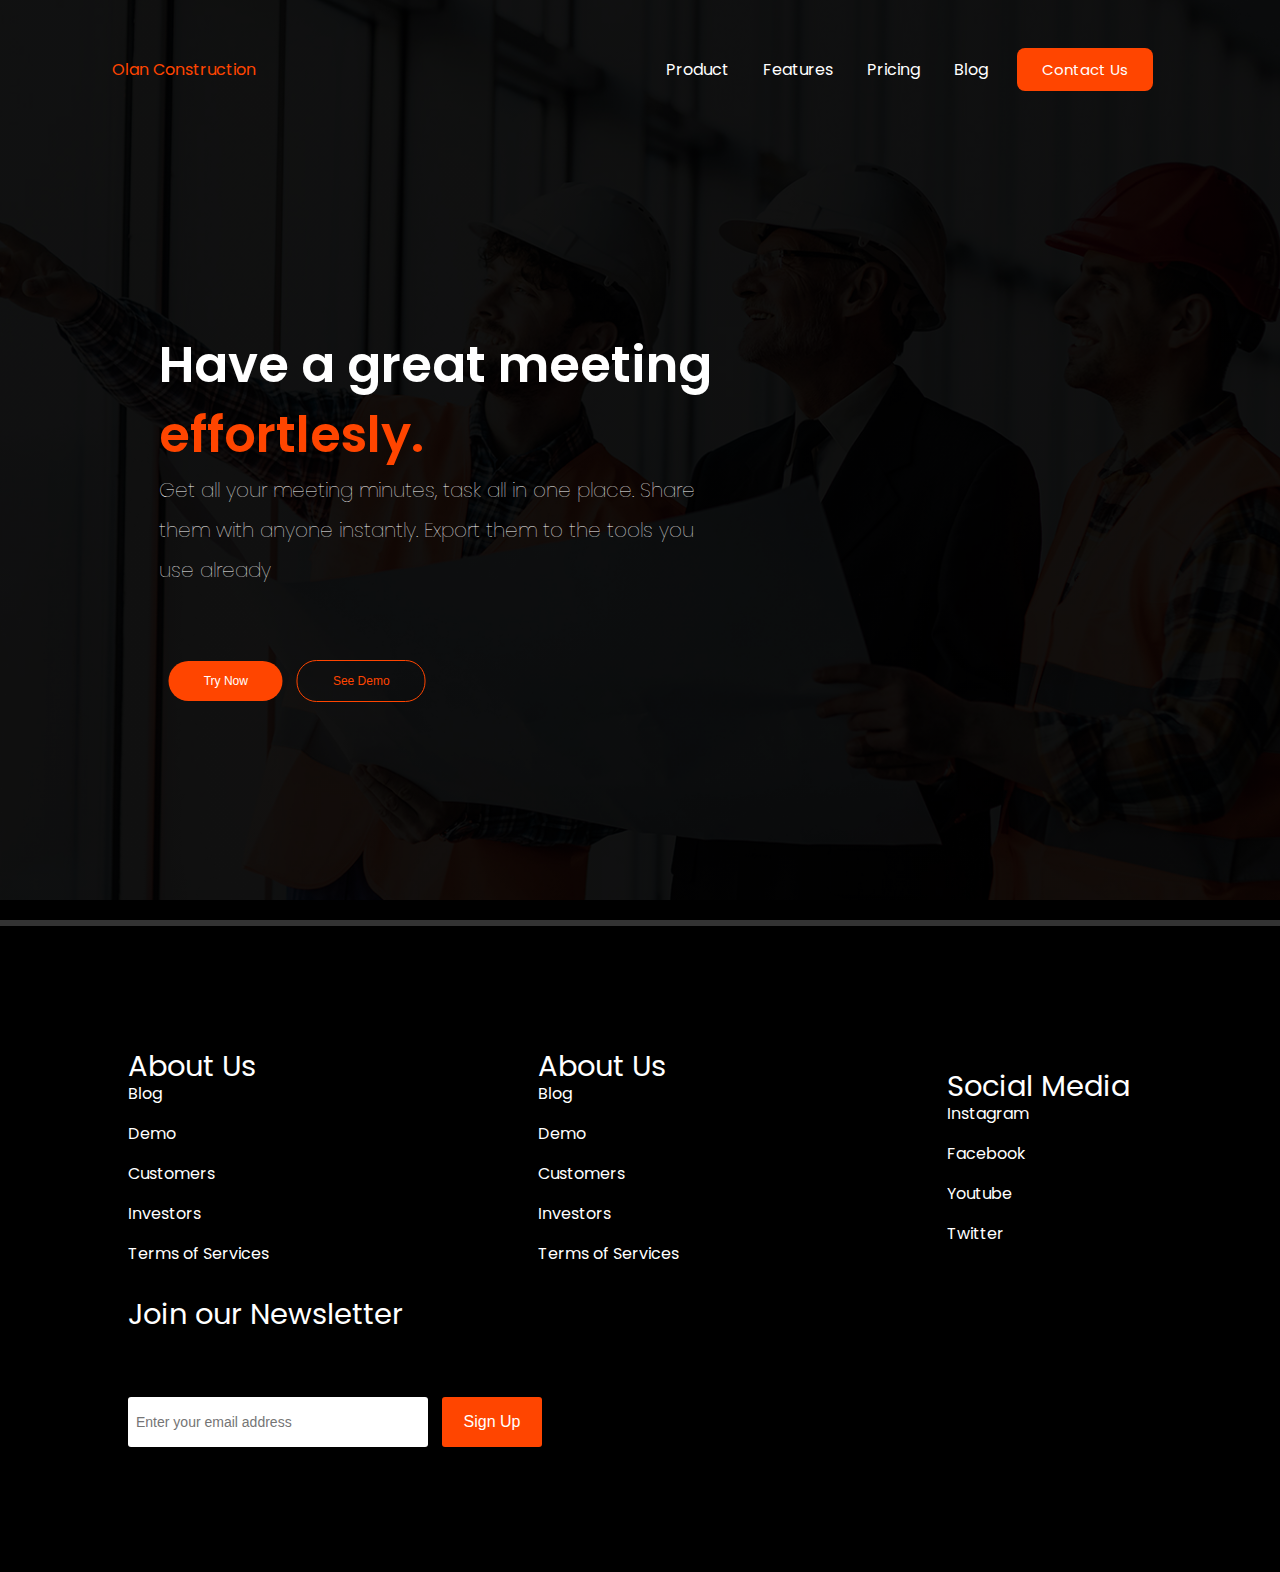
<file: index.html>
<!DOCTYPE html>
<html lang="en">
<head>
    <meta charset="UTF-8">
    <meta http-equiv="X-UA-Compatible" content="IE=edge">
    <meta name="viewport" content="width=device-width, initial-scale=1.0">
    <link rel="stylesheet" href="style.css">
    <link href="https://fonts.googleapis.com/css2?family=Poppins:wght@400;500;600;700;800&display=swap"
    rel="stylesheet">
    <title>Olan Construction</title>
</head>
<body>
<div>
    <div class="header">
        <nav>
        <p style="color: orangered">Olan Construction</p>
                <ul class="nav-links">
                <li><a href="#">Product</a></li>
                <li><a href="#">Features</a></li>
                <li><a href="#">Pricing</a></li>
                <li><a href="#">Blog</a></li>
                <li class="btn">Contact Us</li>
            </ul>
        </nav>
    </div>
    <div class="header-content">
        <h1>Have a great meeting</h1>
        <h1 style="color: orangered">effortlesly.</h1>
        <p class="text">Get all your meeting minutes, task all in one place. 
            Share them with anyone instantly. Export them to the tools you use already</p>
            <div>
                    <form >
                        <button>Try Now</button>
                        <button class="two">See Demo</button>
                    </form>
                </div>
    </div>
</div>
<div class="footer">
    <div class="row">
    <!-- this is the first column -->
    <div class="col">
        <h2>About Us</h2>
        <a href="#">Blog</a>
        <a href="#">Demo</a>
        <a href="#">Customers</a>
        <a href="#">Investors</a>
        <a href="#">Terms of Services</a>
    </div>
    <!-- this is the second column -->
    <div class="col">
            <h2>About Us</h2>
            <a href="#">Blog</a>
            <a href="#">Demo</a>
            <a href="#">Customers</a>
            <a href="#">Investors</a>
            <a href="#">Terms of Services</a>
    </div>
    <!-- this is the third column -->
    <div class="col">
        <h2>Social Media</h2>
        <a href="#">Instagram</a>
        <a href="#">Facebook</a>
        <a href="#">Youtube</a>
        <a href="#">Twitter</a>
    </div>
    <div>
    <h2>Join our Newsletter</h2>
    <form class="email-signup">
        <input type="email" placeholder="Enter your email address">
        <button type="submit">Sign Up</button>
    </form>
    </div>
</div>
</div>
</body>
</html>
</file>
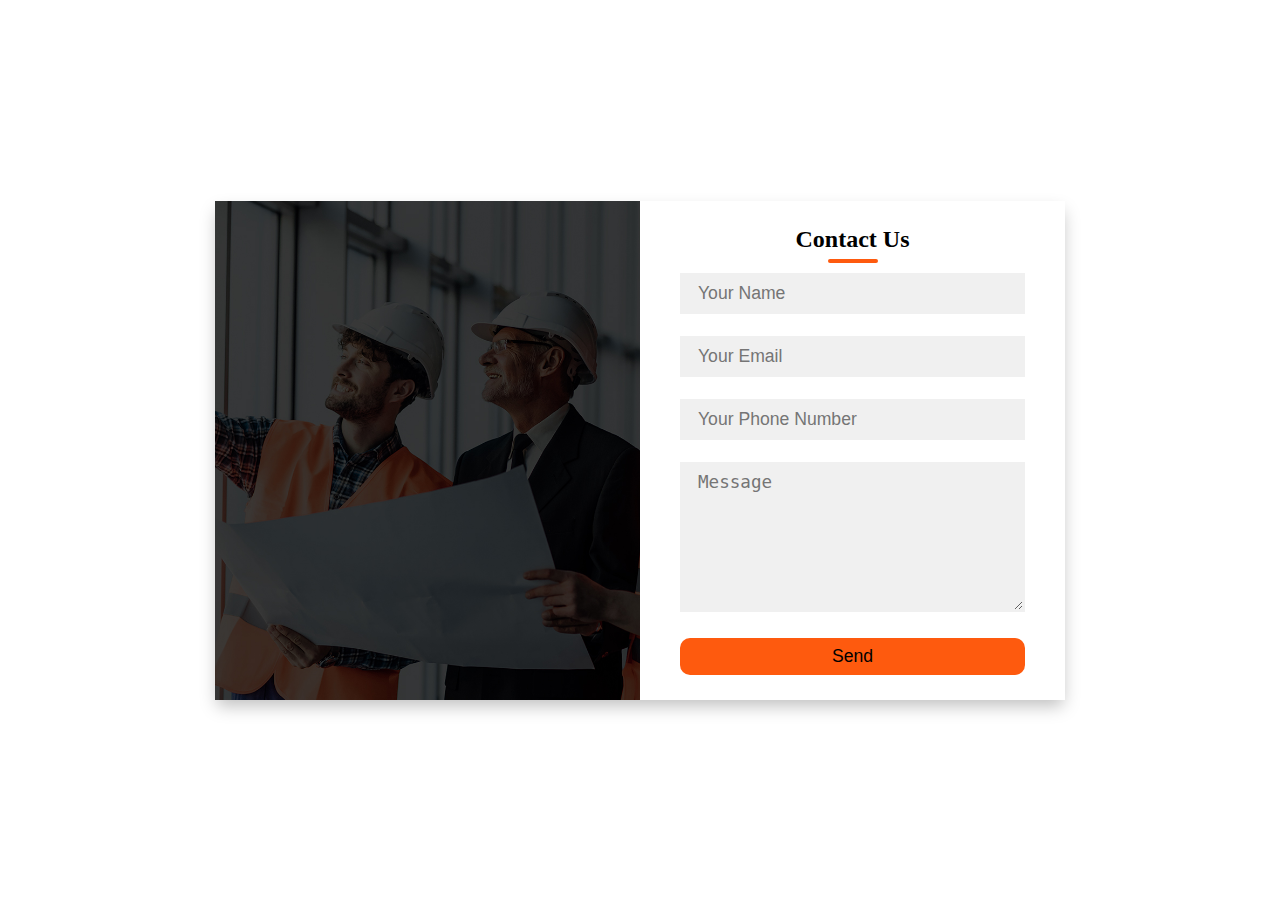
<file: contact.html>
<!DOCTYPE html>
<html lang="en">
<head>
    <meta charset="UTF-8">
    <meta name="viewport" content="width=device-width, initial-scale=1.0">
    <meta http-equiv="X-UA-Compatible" content="ie=edge">
    <title>Contact</title>
    <link rel="stylesheet" href="contact.css">
</head>
<body>
    <div class="container">
        <div class="contact-box">
            <div class="left"></div>
            <div class="right">
                <h2>Contact Us</h2>
                <input type="text" class="field" placeholder="Your Name">
                <input type="email" class="field" placeholder="Your Email">
                <input type="number" class="field" placeholder="Your Phone Number">
                <textarea class="field area" placeholder="Message"></textarea>
                <button class="btn">Send</button>
            </div>
        </div>
    </div>
</body>
</html>
</file>
<file: style.css>
*{
    margin:0;
    padding:0;
    box-sizing: border-box;
}
body{
    background: #000;
    color: #fff;
    font-family: 'Poppins', sans-serif;
}
.header{
    width: 100%;
    height: 100vh;
    background-image: linear-gradient(rgba(0,0,0,0.7),rgba(0,0,0,0.7)),url(banner-bg.jpg);
    background-size: cover;
    background-position: center;
    padding: 10px 8%;
    position: relative;
}
nav{
    display: flex;
    align-items: center;
    justify-content: space-between;
    padding: 10px;
}
.nav-links{
    padding: 28px 0;
}
.nav-links li{
    display: inline-block;
    margin: 0 15px;
}
.nav-links li a{
    color: rgb(255, 255, 255);
    text-decoration: none;
    padding: 5px 0;
    position: relative;
}
.nav-links li a:hover{
    text-decoration: underline;
}
nav .btn{  
    background: orangered;
    color: #fff;
    padding: 10px 25px;
    font-size: 15px;
    border-radius: 8px; 
    cursor: pointer;
    border: 0;
    outline: 0;
    margin-left: 10px;
    text-decoration: none;
}
.header-content{
    position: absolute;
    top: 50%;
    left: 34% ;
    transform: translate(-50%, -50%);
    text-align: left;
    margin-top: 100px;
}
.header-content h1{
    font-size: 50px;
    line-height: 70px;
    font-weight: 600;
    max-width: 650px;
}
.header-content p{
    font-size: 20px;
    line-height: 40px;
    font-weight: 60;
    max-width: 550px;
}
form {
    line-height: 180px;
}
button{
    border: 0;
    outline: 0;
    background: orangered;
    color: #fff;
    padding: 13px 35px;
    font-size: 12px;
    border-radius: 20px; 
    margin-left: 10px;
    cursor: pointer;
}
.two{
    border: 1px solid orangered;
    outline: 0;
    background: transparent;
    color: orangered;
    padding: 13px 35px;
    font-size: 12px;
    border-radius: 20px;
    border-color: orangered ;
    margin-left: 10px;
    cursor: pointer;
}
.footer{
    padding: 50px 10% 10px;
    border-top: 6px solid #333;
    color: #777;
    margin-top: 20px;
    flex-wrap: wrap;
}
.row{
    margin-top: 20px;
    display: flex;
    width: 100%;
    align-items: center;
    flex-wrap: wrap;
    padding: 50px 0;
    justify-content: space-between;
    line-height: 20px;
}
.footer h2{
    font-size: 29px;
    font-weight: 400;
    margin-top: 10px;
    line-height: 50px;
}
.footer .col{
    flex-basis: 24.4%;
    flex-grow: 2;
    margin-bottom: 20px;
    color: #fff;
    
}
.footer .row .col a:hover{
    text-decoration: underline;
}
.footer .col a{
    display: block;
    text-decoration: none;
    color: white;
    font-size: 16px;
    margin-bottom: 10px;
}
.footer .col{
    flex-basis: 20%;
    flex-grow: 0;
    margin-bottom: 10px;
    color: #fff;
}
.footer col h2{
    font-size: 29px;
    font-weight: 400;
    margin-top: 5px;
    line-height: 70px;
    color: white;
    text-align: center;
    justify-content: space-between;
}
.footer .col a{
    display: block;
    text-decoration: none;
    color: white;
    font-size: 16px;
    margin-bottom: 20px;
}
.footer .row h2{
    font-size: 29px;
    font-weight: 400;
    margin-top: 5px;
    line-height: 30px;
    color: white;
    margin-bottom: 3px;
}
.footer .email-signup input{
    width: 300px;
    height: 50px;
    border-radius: 3px;
    outline: none;
    border: none;
    padding-left: 0.5rem;
    font-size: 14px;   
}
.footer .email-signup button{
    background: orangered;
    border: none;
    outline: none;
    color: #fff;
    font-size: 16px;
    cursor: pointer;
    width: 100px;
    height: 50px;
    padding: 13px 20px;
    border-radius: 3px;
}
</file>
<file: contact.css>
*{
    margin:0;
    padding:0;
    box-sizing: border-box;
}
body{
    width: 100%;
    height: 100vh;
}
.container{
    position: relative;
    display: flex;
    justify-content: center;
    align-items: center;
    width: 100%;
    height: 100%;
    padding: 20px 100px;
}
.contact-box{
    max-width: 850px;
    display: grid;
    grid-template-columns: repeat(2,1fr);
    justify-content: center;
    text-align: center;
    background-color: white;
    box-shadow: 0px 8px 16px -2px rgba(0,0,0,0.25);
}
.left{
    height: 100%;
    background: url(banner-bg.jpg) no-repeat center;
    background-size: cover;
}
.right{
    padding: 25px 40px;
}
h2{
    position: relative;
    padding-bottom: 10px;
    margin-bottom: 10px;
}
h2::after{
    content: '';
    position: absolute;
    left: 50%;
    bottom: 0;
    transform: translateX(-50%);
    height: 4px;
    width: 50px;
    border-radius: 2px;
    background-color: #fe5a0e;
}
.field{
    width: 100%;
    padding: 0.5rem 1rem;
    outline: none;
    border: 2px solid rgba(0,0,0,0);
    background-color: rgba(230,230,230,0.6);
    font-size: 1.1rem;
    margin-bottom: 22px;
}
.field:hover{
    background-color: rgba(0,0,0,0.1);
}
.field:focus{
    background-color: white;
    border: 2px solid rgba(249,105,9,0.955);
}
.area{
    min-height: 150px;
}
.btn{
    width: 100%;
    padding: 0.5rem 1rem;
    font-size: 1.1rem;
    background-color: #fe5a0e;
    cursor: pointer;
    outline: none;
    border: none;
    border-radius: 10px;
    transition: 0.3s;
}
.btn:hover{
    background-color: #fe5a0e;
}
</file>
